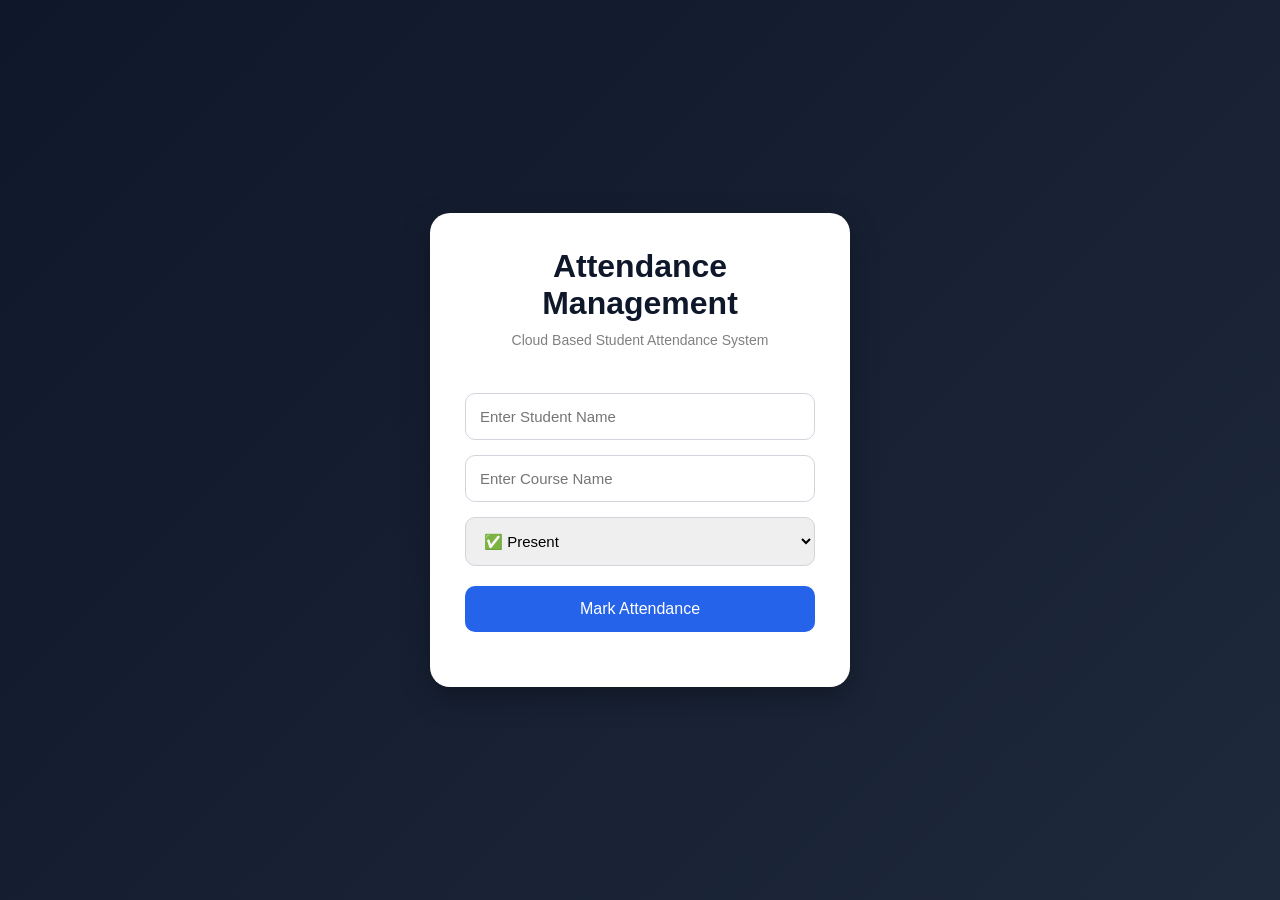
<file: Lambda ( attendance-system)/index.html>
<!DOCTYPE html>
<html lang="en">

<head>

    <meta charset="UTF-8">

    <meta name="viewport"
          content="width=device-width, initial-scale=1.0">

    <title>Attendance Management System</title>

    <link rel="stylesheet" href="style.css">

</head>

<body>

<div class="container">

    <div class="header">

        <h1>Attendance Management</h1>

        <p>
            Cloud Based Student Attendance System
        </p>

    </div>

    <div class="form-box">

        <input
            type="text"
            id="name"
            placeholder="Enter Student Name">

        <input
            type="text"
            id="course"
            placeholder="Enter Course Name">

        <select id="status">

            <option value="Present">
                ✅ Present
            </option>

            <option value="Absent">
                ❌ Absent
            </option>

        </select>

        <button onclick="submitAttendance()">
            Mark Attendance
        </button>

        <p id="result"></p>

    </div>

</div>

<script src="script.js"></script>

</body>
</html>
</file>
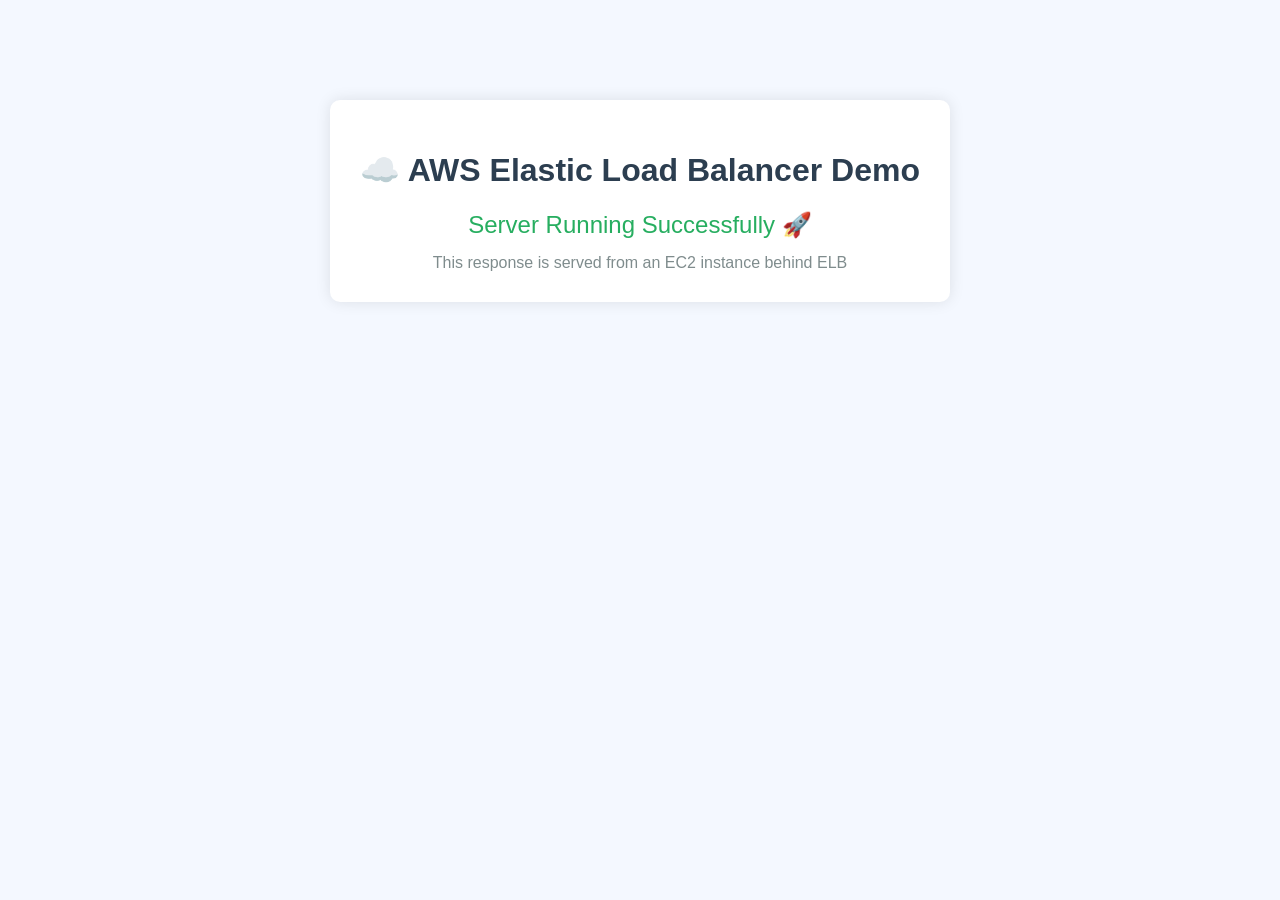
<file: ELB/app/index.html>
<!DOCTYPE html>
<html lang="en">
<head>
    <meta charset="UTF-8">
    <title>AWS ELB Demo App</title>
    <style>
        body {
            font-family: Arial, sans-serif;
            text-align: center;
            background: #f4f8ff;
            margin-top: 100px;
        }
        .box {
            display: inline-block;
            padding: 30px;
            border-radius: 10px;
            background: #ffffff;
            box-shadow: 0px 0px 15px rgba(0,0,0,0.1);
        }
        h1 {
            color: #2c3e50;
        }
        .server {
            font-size: 24px;
            color: #27ae60;
            margin-top: 10px;
        }
        .note {
            color: #7f8c8d;
            margin-top: 15px;
        }
    </style>
</head>
<body>

<div class="box">
    <h1>☁️ AWS Elastic Load Balancer Demo</h1>
    <div class="server">
        Server Running Successfully 🚀
    </div>
    <div class="note">
        This response is served from an EC2 instance behind ELB
    </div>
</div>

</body>
</html>
</file>
<file: Lambda ( attendance-system)/style.css>
*{
    margin:0;
    padding:0;
    box-sizing:border-box;
}

body{

    font-family:Arial, Helvetica, sans-serif;

    background:linear-gradient(
        135deg,
        #0f172a,
        #1e293b
    );

    height:100vh;

    display:flex;

    justify-content:center;

    align-items:center;
}

.container{

    width:420px;

    background:white;

    border-radius:20px;

    padding:35px;

    box-shadow:0 10px 30px rgba(0,0,0,0.3);
}

.header{

    text-align:center;

    margin-bottom:30px;
}

.header h1{

    color:#0f172a;

    margin-bottom:10px;

    font-size:32px;
}

.header p{

    color:gray;

    font-size:14px;
}

.form-box input,
.form-box select{

    width:100%;

    padding:14px;

    margin-top:15px;

    border-radius:10px;

    border:1px solid #d1d5db;

    font-size:15px;

    outline:none;

    transition:0.3s;
}

.form-box input:focus,
.form-box select:focus{

    border-color:#2563eb;

    box-shadow:0 0 5px rgba(37,99,235,0.4);
}

button{

    width:100%;

    padding:14px;

    margin-top:20px;

    border:none;

    border-radius:10px;

    background:#2563eb;

    color:white;

    font-size:16px;

    cursor:pointer;

    transition:0.3s;
}

button:hover{

    background:#1d4ed8;
}

#result{

    margin-top:20px;

    text-align:center;

    font-weight:bold;

    color:green;
}
</file>
